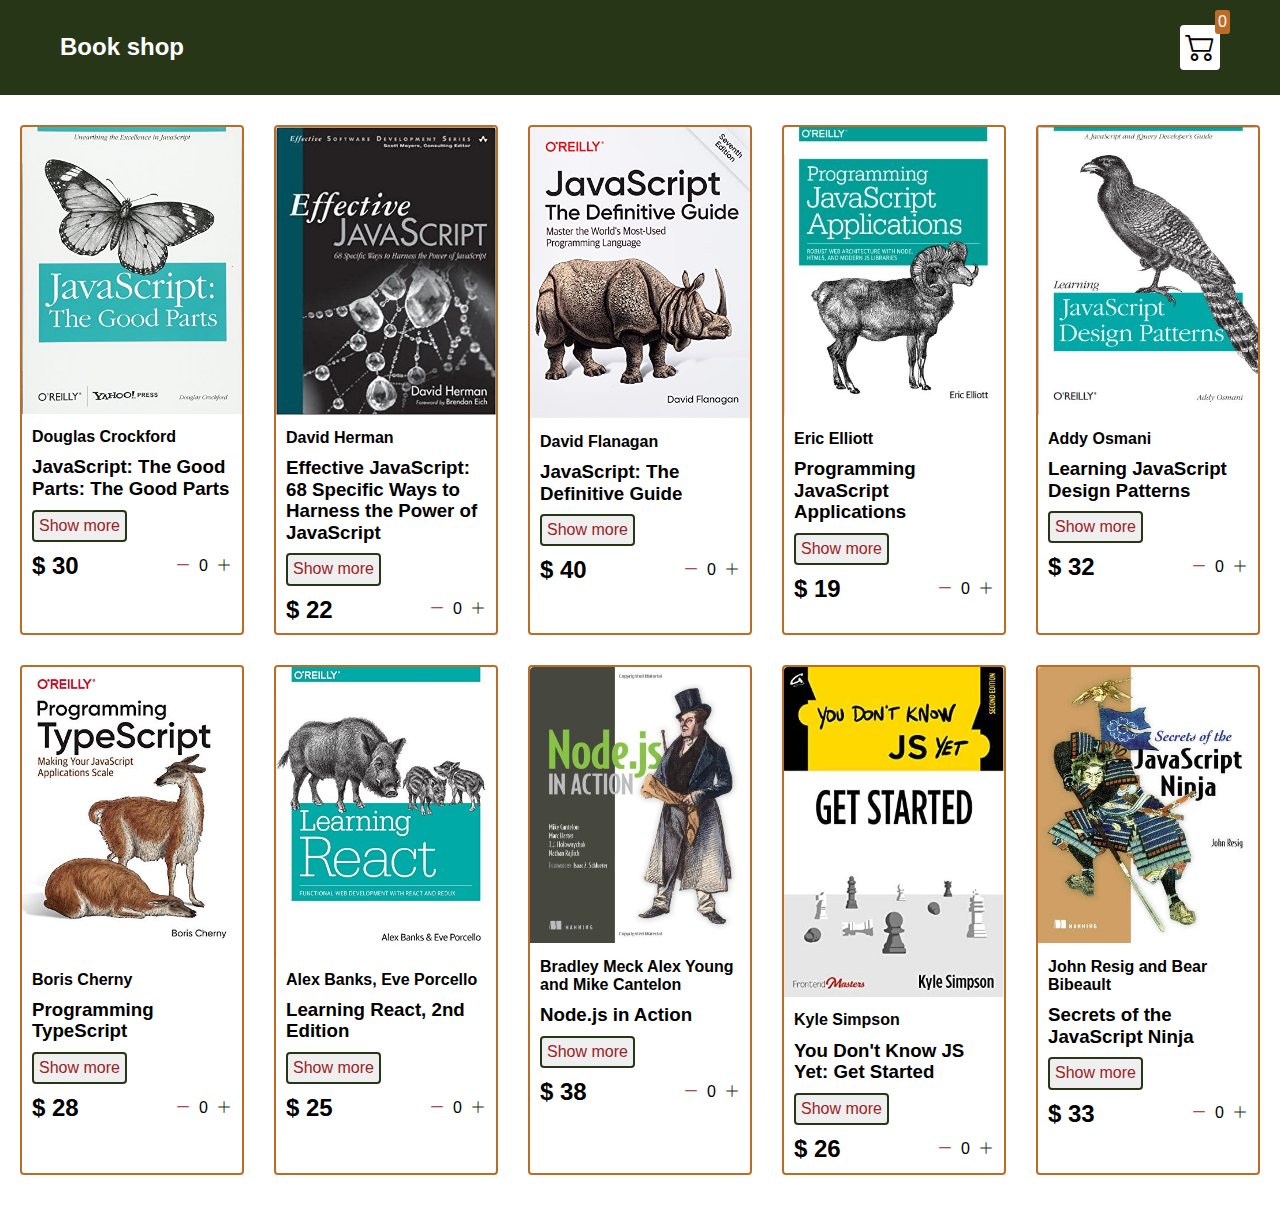
<file: main/index.html>
<!DOCTYPE html>
<html lang="en">
<head>
    <meta charset="UTF-8">
    <meta http-equiv="X-UA-Compatible" content="IE=edge">
    <meta name="viewport" content="width=device-width, initial-scale=1.0">
    <title>Book shop</title>
    <link rel="stylesheet" href="https://belphoto.github.io/book-shop/styles/style.css">
    <link rel="stylesheet" href="https://belphoto.github.io/book-shop/styles/normalize.css" />
    <link rel="icon" href="https://belphoto.github.io/book-shop/images/icon_book.png" type="image/x-icon" />
    <link rel="stylesheet" href="https://cdn.jsdelivr.net/npm/bootstrap-icons@1.10.2/font/bootstrap-icons.css">
</head>
<body>
    <div class="navbar">
      <a href="index.html">
        <h2>Book shop</h2>
      </a>
      <a href="cart.html">
        <div class="cart">
          <i class="bi bi-cart2"></i>
          <div id="cartAmount" class="cartAmount">0</div>
        </div>
      </a>
    </div>
    <div class="shop" id="shop">
    </div>
  </body>
  <script src="https://belphoto.github.io/book-shop/scripts/Data.js"></script>
  <script src="https://belphoto.github.io/book-shop/scripts/main.js"></script>
  </html>
</file>
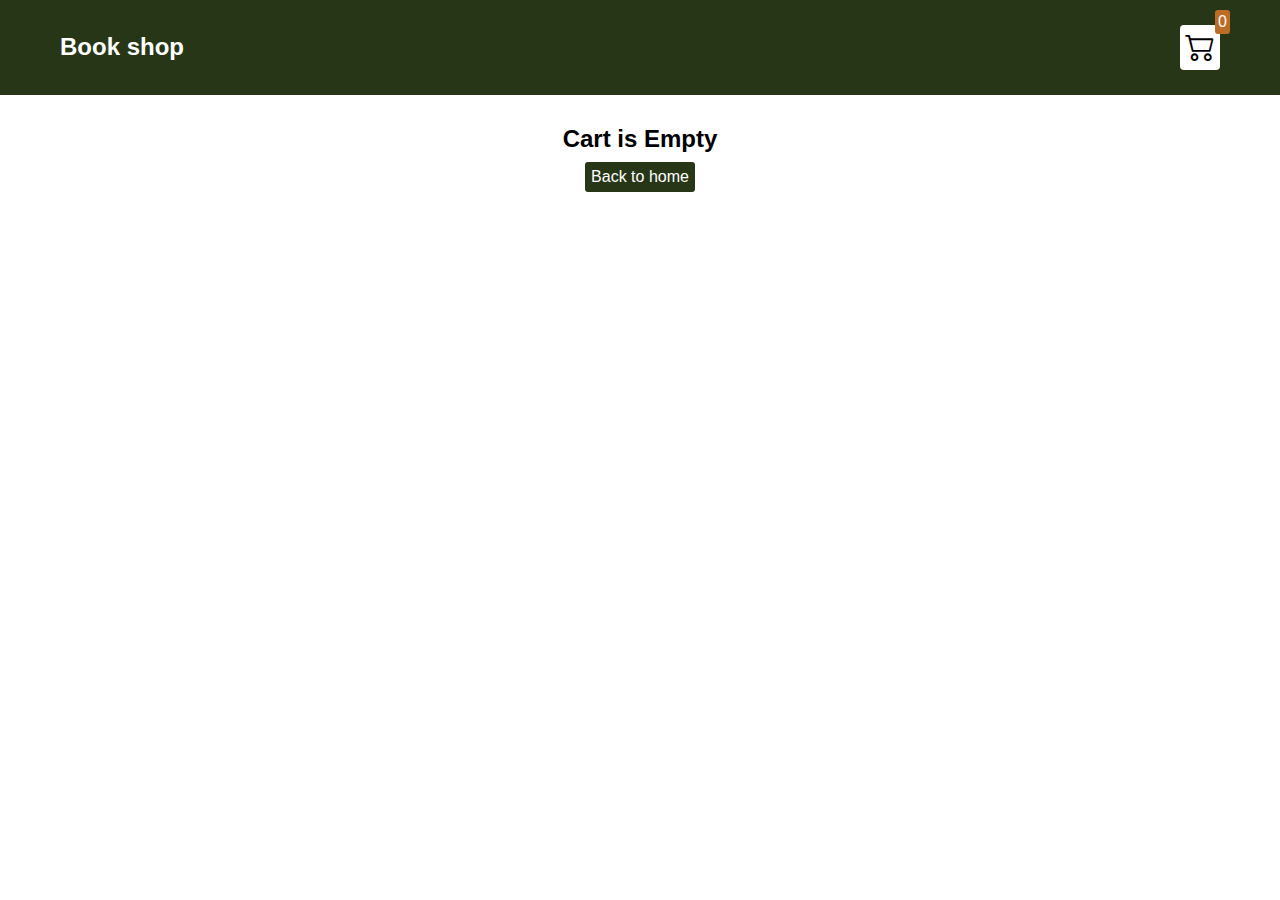
<file: main/cart.html>
<!DOCTYPE html>
<html lang="en">

<head>
  <meta charset="UTF-8">
  <meta http-equiv="X-UA-Compatible" content="IE=edge">
  <meta name="viewport" content="width=device-width, initial-scale=1.0">
  <title>Book shop</title>
  <link rel="stylesheet" href="https://belphoto.github.io/book-shop/styles/style.css">
  <link rel="stylesheet" href="https://belphoto.github.io/book-shop/styles/normalize.css" />
    <link rel="icon" href="images/icon_book.png" type="image/x-icon" />
  <link rel="stylesheet" href="https://cdn.jsdelivr.net/npm/bootstrap-icons@1.8.1/font/bootstrap-icons.css">
</head>

<body>
  <div class="navbar">
    <a href="index.html">
      <h2>Book shop</h2>
    </a>

    <a href="cart.html">
      <div class="cart">
        <i class="bi bi-cart2"></i>
        <div id="cartAmount" class="cartAmount">0</div>
      </div>
    </a>

  </div>

  <div id="label" class="text-center"></div>

  <div class="shopping-cart" id="shopping-cart"></div>
</body>
<script src="https://belphoto.github.io/book-shop/scripts/Data.js"></script>
<script src="https://belphoto.github.io/book-shop/scripts/cart.js"></script>

</html>
</file>
